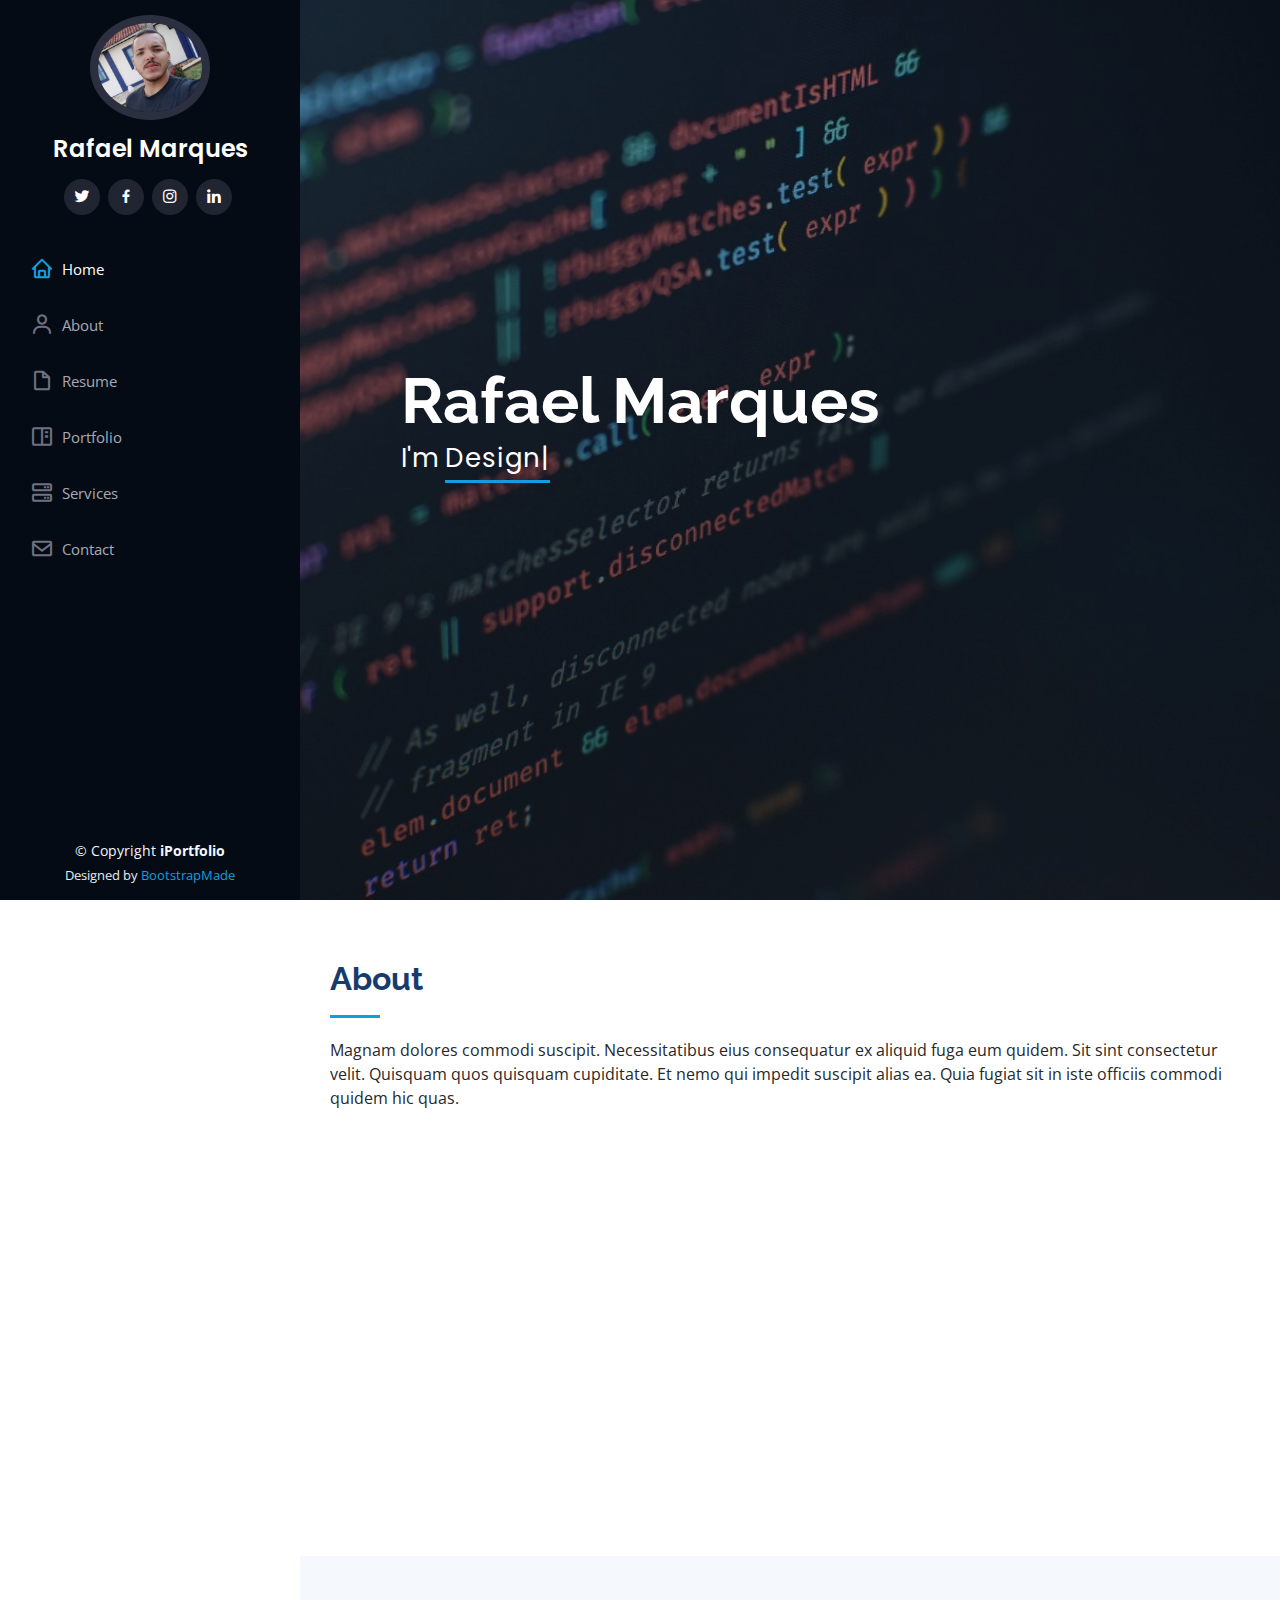
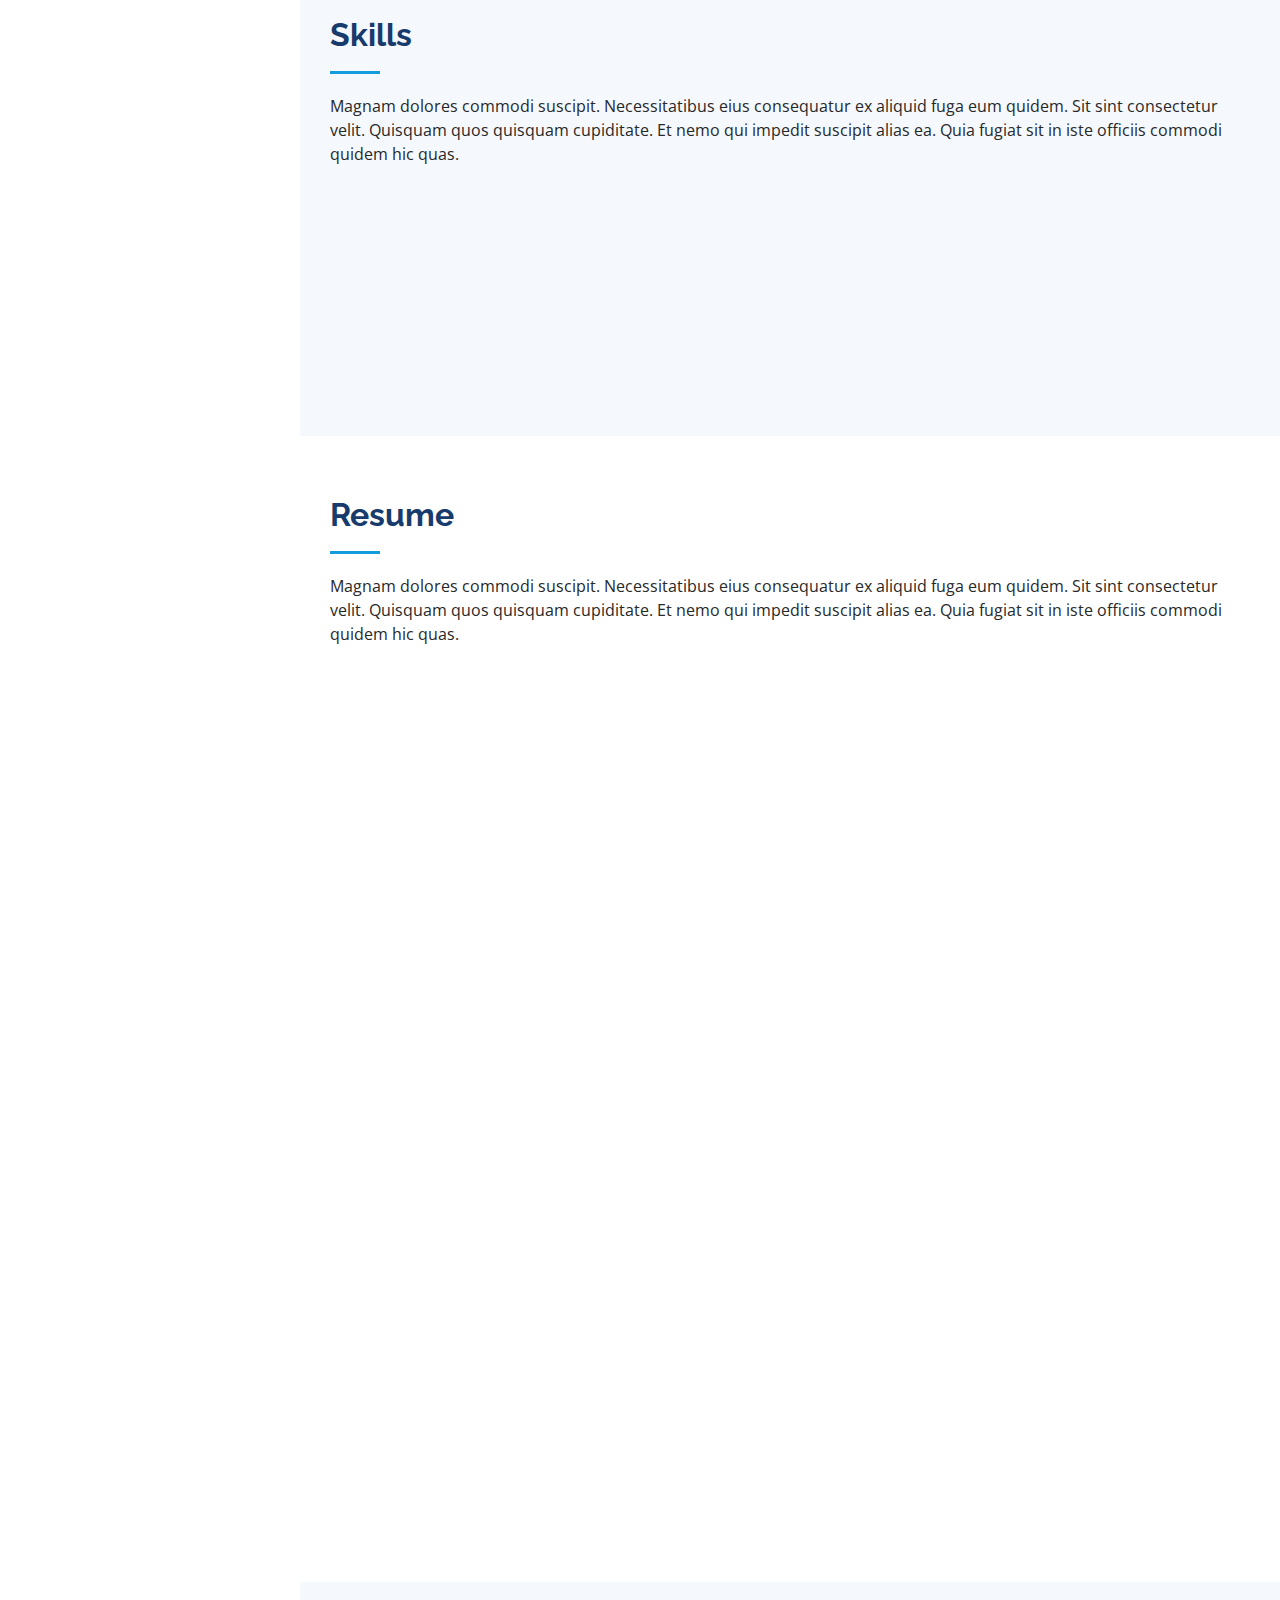
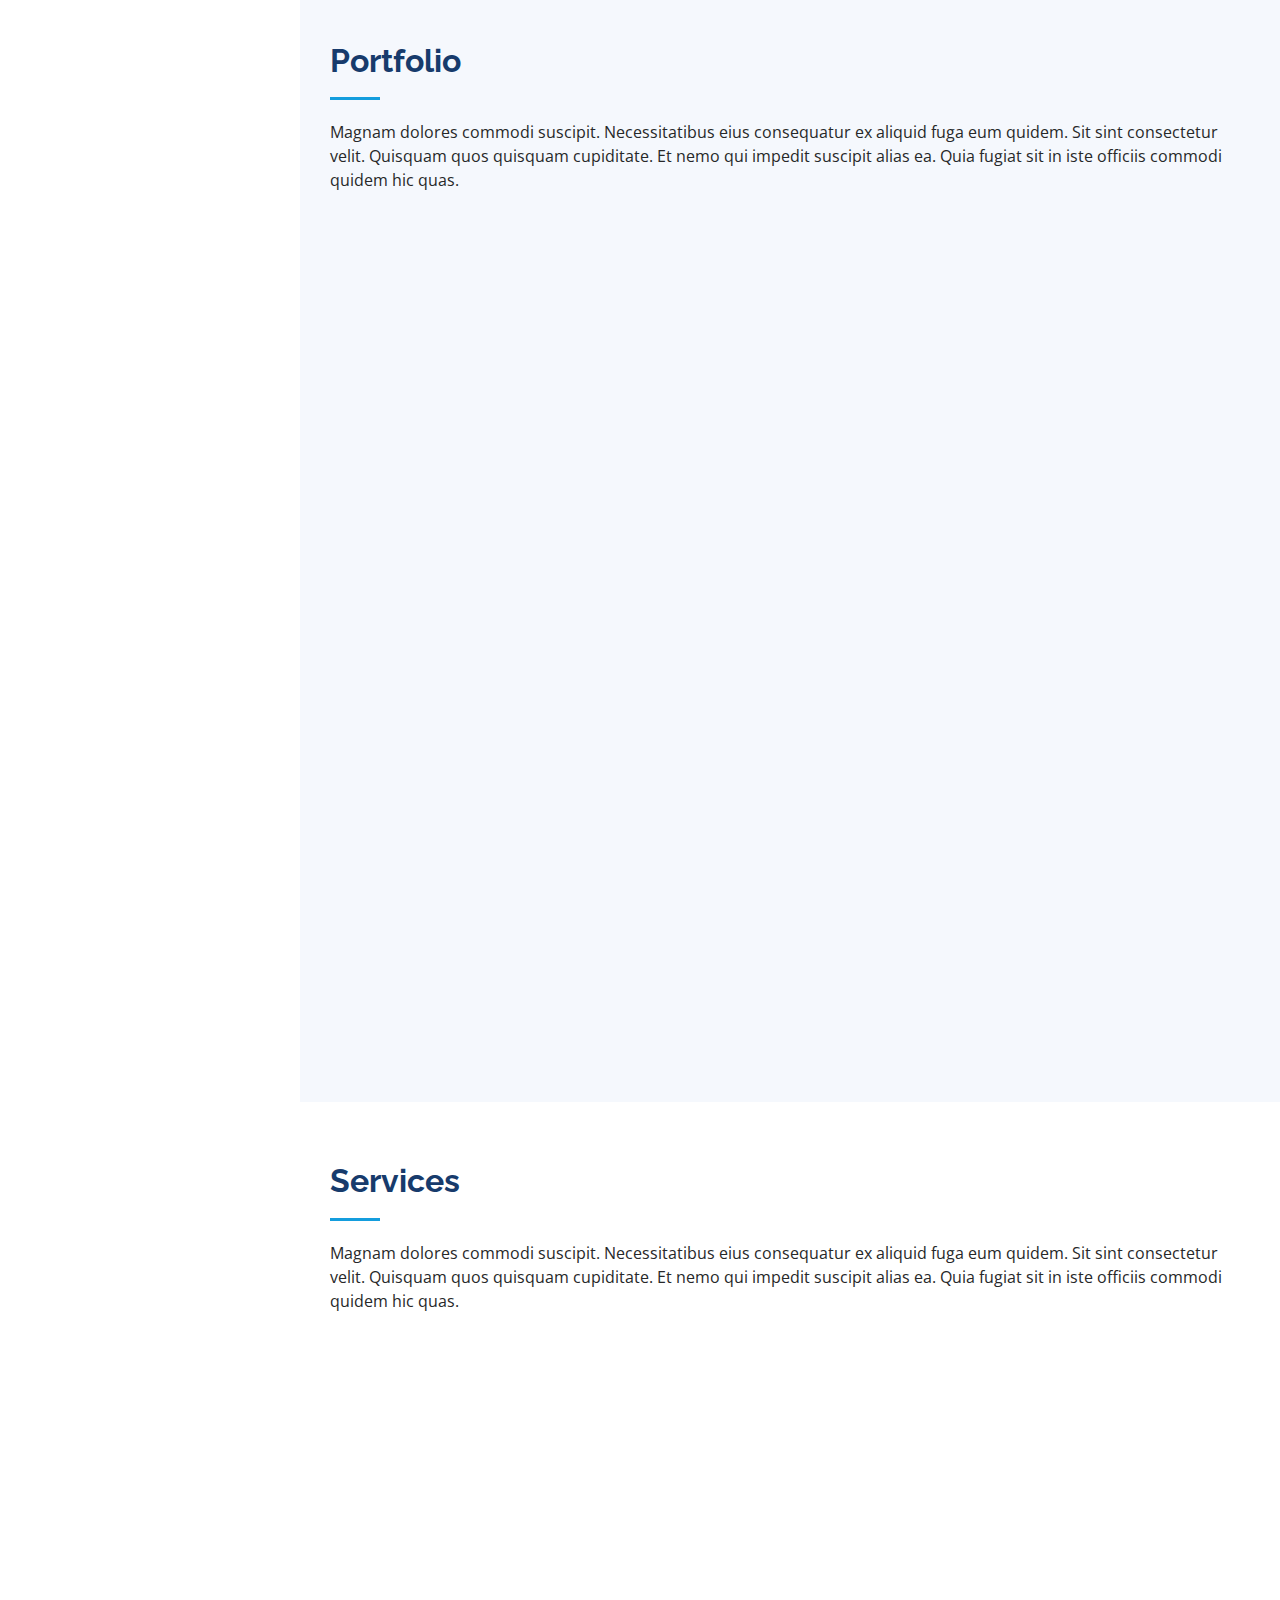
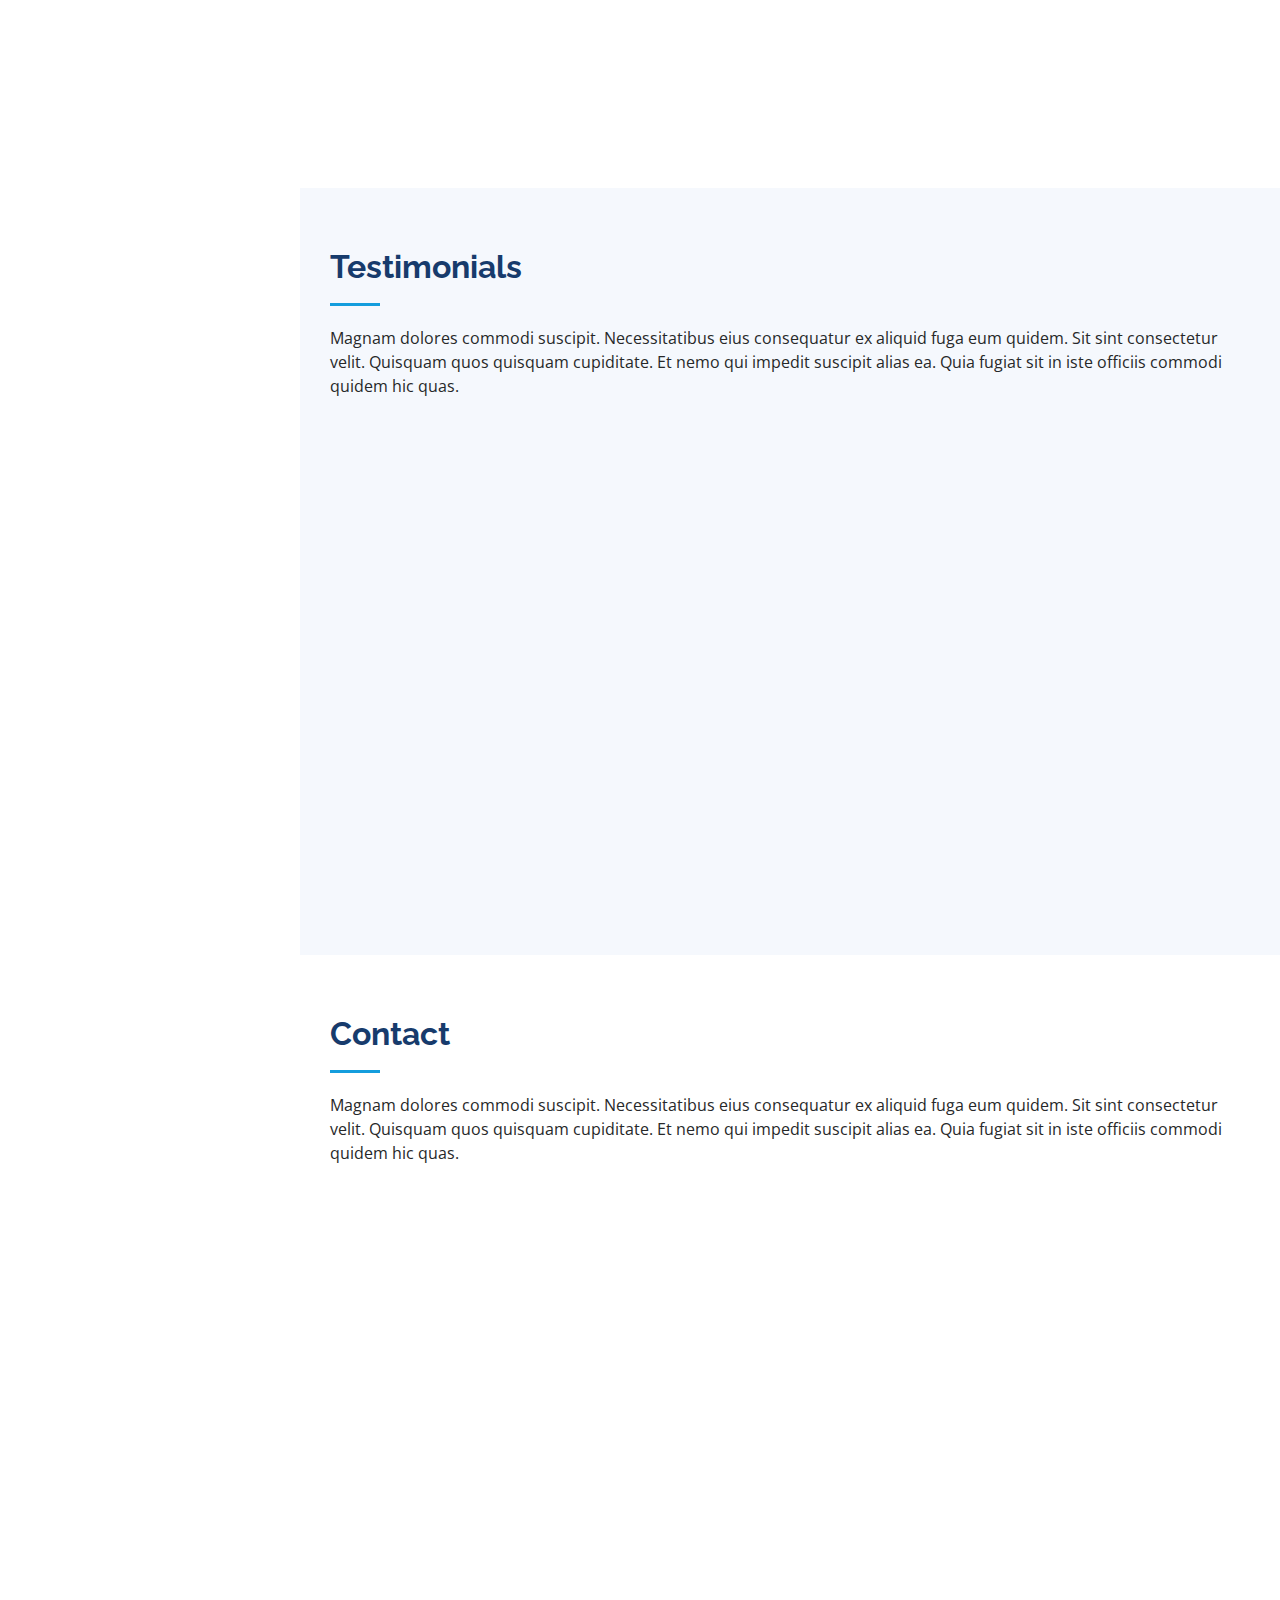
<file: index.html>
<!DOCTYPE html>
<html lang="pt-br">

<head>
  <meta charset="utf-8">
  <meta content="width=device-width, initial-scale=1.0" name="viewport">

  <title>Portfolio</title>
  <meta content="" name="description">
  <meta content="" name="keywords">

  <!-- Favicons -->
  <link href="assets/img/favicon.png" rel="icon">
  <link href="assets/img/apple-touch-icon.png" rel="apple-touch-icon">

  <!-- Google Fonts -->
  <link href="https://fonts.googleapis.com/css?family=Open+Sans:300,300i,400,400i,600,600i,700,700i|Raleway:300,300i,400,400i,500,500i,600,600i,700,700i|Poppins:300,300i,400,400i,500,500i,600,600i,700,700i" rel="stylesheet">

  <!-- Vendor CSS Files -->
  <link href="assets/vendor/aos/aos.css" rel="stylesheet">
  <link href="assets/vendor/bootstrap/css/bootstrap.min.css" rel="stylesheet">
  <link href="assets/vendor/bootstrap-icons/bootstrap-icons.css" rel="stylesheet">
  <link href="assets/vendor/boxicons/css/boxicons.min.css" rel="stylesheet">
  <link href="assets/vendor/glightbox/css/glightbox.min.css" rel="stylesheet">
  <link href="assets/vendor/swiper/swiper-bundle.min.css" rel="stylesheet">

  <!-- Template Main CSS File -->
  <link href="assets/css/style.css" rel="stylesheet">

  <!-- =======================================================
  * Template Name: iPortfolio
  * Updated: Jan 29 2024 with Bootstrap v5.3.2
  * Template URL: https://bootstrapmade.com/iportfolio-bootstrap-portfolio-websites-template/
  * Author: BootstrapMade.com
  * License: https://bootstrapmade.com/license/
  ======================================================== -->
</head>

<body>

  <!-- ======= Mobile nav toggle button ======= -->
  <i class="bi bi-list mobile-nav-toggle d-xl-none"></i>

  <!-- ======= Header ======= -->
  <header id="header">
    <div class="d-flex flex-column">

      <div class="profile">
        <img src="assets/img/profile-img.jpg" alt="" class="img-fluid rounded-circle">
        <h1 class="text-light"><a href="index.html">Rafael Marques</a></h1>
        <div class="social-links mt-3 text-center">
          <a href="#" class="twitter"><i class="bx bxl-twitter"></i></a>
          <a href="#" class="facebook"><i class="bx bxl-facebook"></i></a>
          <a href="#" class="instagram"><i class="bx bxl-instagram"></i></a>
          <a href="#" class="linkedin"><i class="bx bxl-linkedin"></i></a>
        </div>
      </div>

      <nav id="navbar" class="nav-menu navbar">
        <ul>
          <li><a href="#hero" class="nav-link scrollto active"><i class="bx bx-home"></i> <span>Home</span></a></li>
          <li><a href="#about" class="nav-link scrollto"><i class="bx bx-user"></i> <span>About</span></a></li>
          <li><a href="#resume" class="nav-link scrollto"><i class="bx bx-file-blank"></i> <span>Resume</span></a></li>
          <li><a href="#portfolio" class="nav-link scrollto"><i class="bx bx-book-content"></i> <span>Portfolio</span></a></li>
          <li><a href="#services" class="nav-link scrollto"><i class="bx bx-server"></i> <span>Services</span></a></li>
          <li><a href="#contact" class="nav-link scrollto"><i class="bx bx-envelope"></i> <span>Contact</span></a></li>
        </ul>
      </nav><!-- .nav-menu -->
    </div>
  </header><!-- End Header -->

  <!-- ======= Hero Section ======= -->
  <section id="hero" class="d-flex flex-column justify-content-center align-items-center">
    <div class="hero-container" data-aos="fade-in">
      <h1>Rafael Marques</h1>
      <p>I'm <span class="typed" data-typed-items="Designer, Developer, Freelancer"></span></p>
    </div>
  </section><!-- End Hero -->

  <main id="main">

    <!-- ======= About Section ======= -->
    <section id="about" class="about">
      <div class="container">

        <div class="section-title">
          <h2>About</h2>
          <p>Magnam dolores commodi suscipit. Necessitatibus eius consequatur ex aliquid fuga eum quidem. Sit sint consectetur velit. Quisquam quos quisquam cupiditate. Et nemo qui impedit suscipit alias ea. Quia fugiat sit in iste officiis commodi quidem hic quas.</p>
        </div>

        <div class="row">
          <div class="col-lg-4" data-aos="fade-right">
            <img src="assets/img/profile-img.jpg" class="img-fluid" alt="">
          </div>
          <div class="col-lg-8 pt-4 pt-lg-0 content" data-aos="fade-left">
            <h3>UI/UX Designer &amp; Web Developer.</h3>
            <p class="fst-italic">
              Lorem ipsum dolor sit amet, consectetur adipiscing elit, sed do eiusmod tempor incididunt ut labore et dolore
              magna aliqua.
            </p>
            <div class="row">
              <div class="col-lg-6">
                <ul>
                  <li><i class="bi bi-chevron-right"></i> <strong>Birthday:</strong> <span>20 July 2000</span></li>
                  <li><i class="bi bi-chevron-right"></i> <strong>Phone:</strong> <span>+55 (31) 99512-7096</span></li>
                  <li><i class="bi bi-chevron-right"></i> <strong>City:</strong> <span>Belo Horizonte, Brazil</span></li>
                </ul>
              </div>
              <div class="col-lg-6">
                <ul>
                  <li><i class="bi bi-chevron-right"></i> <strong>Age:</strong> <span id="myAge"></span></li>
                  <li><i class="bi bi-chevron-right"></i> <strong>PhEmailone:</strong> <span>rsmarquesprog@gmail.com</span></li>
                  <li><i class="bi bi-chevron-right"></i> <strong>Freelance:</strong> <span>Available</span></li>
                </ul>
              </div>
            </div>
            <p>
              Officiis eligendi itaque labore et dolorum mollitia officiis optio vero. Quisquam sunt adipisci omnis et ut. Nulla accusantium dolor incidunt officia tempore. Et eius omnis.
              Cupiditate ut dicta maxime officiis quidem quia. Sed et consectetur qui quia repellendus itaque neque. Aliquid amet quidem ut quaerat cupiditate. Ab et eum qui repellendus omnis culpa magni laudantium dolores.
            </p>
          </div>
        </div>

      </div>
    </section><!-- End About Section -->

    <!-- ======= Skills Section ======= -->
    <section id="skills" class="skills section-bg">
      <div class="container">

        <div class="section-title">
          <h2>Skills</h2>
          <p>Magnam dolores commodi suscipit. Necessitatibus eius consequatur ex aliquid fuga eum quidem. Sit sint consectetur velit. Quisquam quos quisquam cupiditate. Et nemo qui impedit suscipit alias ea. Quia fugiat sit in iste officiis commodi quidem hic quas.</p>
        </div>

        <div class="row skills-content">

          <div class="col-lg-6" data-aos="fade-up">

            <div class="progress">
              <span class="skill">HTML <i class="val">80%</i></span>
              <div class="progress-bar-wrap">
                <div class="progress-bar" role="progressbar" aria-valuenow="80" aria-valuemin="0" aria-valuemax="100"></div>
              </div>
            </div>

            <div class="progress">
              <span class="skill">CSS <i class="val">75%</i></span>
              <div class="progress-bar-wrap">
                <div class="progress-bar" role="progressbar" aria-valuenow="75" aria-valuemin="0" aria-valuemax="100"></div>
              </div>
            </div>

            <div class="progress">
              <span class="skill">JavaScript <i class="val">75%</i></span>
              <div class="progress-bar-wrap">
                <div class="progress-bar" role="progressbar" aria-valuenow="75" aria-valuemin="0" aria-valuemax="100"></div>
              </div>
            </div>

          </div>

          <div class="col-lg-6" data-aos="fade-up" data-aos-delay="100">

            <div class="progress">
              <span class="skill">PHP <i class="val">80%</i></span>
              <div class="progress-bar-wrap">
                <div class="progress-bar" role="progressbar" aria-valuenow="80" aria-valuemin="0" aria-valuemax="100"></div>
              </div>
            </div>

            <div class="progress">
              <span class="skill">WordPress/CMS <i class="val">90%</i></span>
              <div class="progress-bar-wrap">
                <div class="progress-bar" role="progressbar" aria-valuenow="90" aria-valuemin="0" aria-valuemax="100"></div>
              </div>
            </div>

            <div class="progress">
              <span class="skill">Photoshop <i class="val">55%</i></span>
              <div class="progress-bar-wrap">
                <div class="progress-bar" role="progressbar" aria-valuenow="55" aria-valuemin="0" aria-valuemax="100"></div>
              </div>
            </div>

          </div>

        </div>

      </div>
    </section><!-- End Skills Section -->

    <!-- ======= Resume Section ======= -->
    <section id="resume" class="resume">
      <div class="container">

        <div class="section-title">
          <h2>Resume</h2>
          <p>Magnam dolores commodi suscipit. Necessitatibus eius consequatur ex aliquid fuga eum quidem. Sit sint consectetur velit. Quisquam quos quisquam cupiditate. Et nemo qui impedit suscipit alias ea. Quia fugiat sit in iste officiis commodi quidem hic quas.</p>
        </div>

        <div class="row">
          <div class="col-lg-6" data-aos="fade-up">
            <h3 class="resume-title">Sumary</h3>
            <div class="resume-item pb-0">
              <h4>Alex Smith</h4>
              <p><em>Innovative and deadline-driven Graphic Designer with 3+ years of experience designing and developing user-centered digital/print marketing material from initial concept to final, polished deliverable.</em></p>
              <ul>
                <li>Portland par 127,Orlando, FL</li>
                <li>(123) 456-7891</li>
                <li>alice.barkley@example.com</li>
              </ul>
            </div>

            <h3 class="resume-title">Education</h3>
            <div class="resume-item">
              <h4>Master of Fine Arts &amp; Graphic Design</h4>
              <h5>2015 - 2016</h5>
              <p><em>Rochester Institute of Technology, Rochester, NY</em></p>
              <p>Qui deserunt veniam. Et sed aliquam labore tempore sed quisquam iusto autem sit. Ea vero voluptatum qui ut dignissimos deleniti nerada porti sand markend</p>
            </div>
            <div class="resume-item">
              <h4>Bachelor of Fine Arts &amp; Graphic Design</h4>
              <h5>2010 - 2014</h5>
              <p><em>Rochester Institute of Technology, Rochester, NY</em></p>
              <p>Quia nobis sequi est occaecati aut. Repudiandae et iusto quae reiciendis et quis Eius vel ratione eius unde vitae rerum voluptates asperiores voluptatem Earum molestiae consequatur neque etlon sader mart dila</p>
            </div>
          </div>
          <div class="col-lg-6" data-aos="fade-up" data-aos-delay="100">
            <h3 class="resume-title">Professional Experience</h3>
            <div class="resume-item">
              <h4>Senior graphic design specialist</h4>
              <h5>2019 - Present</h5>
              <p><em>Experion, New York, NY </em></p>
              <ul>
                <li>Lead in the design, development, and implementation of the graphic, layout, and production communication materials</li>
                <li>Delegate tasks to the 7 members of the design team and provide counsel on all aspects of the project. </li>
                <li>Supervise the assessment of all graphic materials in order to ensure quality and accuracy of the design</li>
                <li>Oversee the efficient use of production project budgets ranging from $2,000 - $25,000</li>
              </ul>
            </div>
            <div class="resume-item">
              <h4>Graphic design specialist</h4>
              <h5>2017 - 2018</h5>
              <p><em>Stepping Stone Advertising, New York, NY</em></p>
              <ul>
                <li>Developed numerous marketing programs (logos, brochures,infographics, presentations, and advertisements).</li>
                <li>Managed up to 5 projects or tasks at a given time while under pressure</li>
                <li>Recommended and consulted with clients on the most appropriate graphic design</li>
                <li>Created 4+ design presentations and proposals a month for clients and account managers</li>
              </ul>
            </div>
          </div>
        </div>

      </div>
    </section><!-- End Resume Section -->

    <!-- ======= Portfolio Section ======= -->
    <section id="portfolio" class="portfolio section-bg">
      <div class="container">

        <div class="section-title">
          <h2>Portfolio</h2>
          <p>Magnam dolores commodi suscipit. Necessitatibus eius consequatur ex aliquid fuga eum quidem. Sit sint consectetur velit. Quisquam quos quisquam cupiditate. Et nemo qui impedit suscipit alias ea. Quia fugiat sit in iste officiis commodi quidem hic quas.</p>
        </div>

        <div class="row" data-aos="fade-up">
          <div class="col-lg-12 d-flex justify-content-center">
            <ul id="portfolio-flters">
              <li data-filter="*" class="filter-active">All</li>
              <li data-filter=".filter-app">App</li>
              <li data-filter=".filter-card">Card</li>
              <li data-filter=".filter-web">Web</li>
            </ul>
          </div>
        </div>

        <div class="row portfolio-container" data-aos="fade-up" data-aos-delay="100">

          <div class="col-lg-4 col-md-6 portfolio-item filter-app">
            <div class="portfolio-wrap">
              <img src="assets/img/portfolio/portfolio-1.jpg" class="img-fluid" alt="">
              <div class="portfolio-links">
                <a href="assets/img/portfolio/portfolio-1.jpg" data-gallery="portfolioGallery" class="portfolio-lightbox" title="App 1"><i class="bx bx-plus"></i></a>
                <a href="portfolio-details.html" title="More Details"><i class="bx bx-link"></i></a>
              </div>
            </div>
          </div>

          <div class="col-lg-4 col-md-6 portfolio-item filter-web">
            <div class="portfolio-wrap">
              <img src="assets/img/portfolio/portfolio-2.jpg" class="img-fluid" alt="">
              <div class="portfolio-links">
                <a href="assets/img/portfolio/portfolio-2.jpg" data-gallery="portfolioGallery" class="portfolio-lightbox" title="Web 3"><i class="bx bx-plus"></i></a>
                <a href="portfolio-details.html" title="More Details"><i class="bx bx-link"></i></a>
              </div>
            </div>
          </div>

          <div class="col-lg-4 col-md-6 portfolio-item filter-app">
            <div class="portfolio-wrap">
              <img src="assets/img/portfolio/portfolio-3.jpg" class="img-fluid" alt="">
              <div class="portfolio-links">
                <a href="assets/img/portfolio/portfolio-3.jpg" data-gallery="portfolioGallery" class="portfolio-lightbox" title="App 2"><i class="bx bx-plus"></i></a>
                <a href="portfolio-details.html" title="More Details"><i class="bx bx-link"></i></a>
              </div>
            </div>
          </div>

          <div class="col-lg-4 col-md-6 portfolio-item filter-card">
            <div class="portfolio-wrap">
              <img src="assets/img/portfolio/portfolio-4.jpg" class="img-fluid" alt="">
              <div class="portfolio-links">
                <a href="assets/img/portfolio/portfolio-4.jpg" data-gallery="portfolioGallery" class="portfolio-lightbox" title="Card 2"><i class="bx bx-plus"></i></a>
                <a href="portfolio-details.html" title="More Details"><i class="bx bx-link"></i></a>
              </div>
            </div>
          </div>

          <div class="col-lg-4 col-md-6 portfolio-item filter-web">
            <div class="portfolio-wrap">
              <img src="assets/img/portfolio/portfolio-5.jpg" class="img-fluid" alt="">
              <div class="portfolio-links">
                <a href="assets/img/portfolio/portfolio-5.jpg" data-gallery="portfolioGallery" class="portfolio-lightbox" title="Web 2"><i class="bx bx-plus"></i></a>
                <a href="portfolio-details.html" title="More Details"><i class="bx bx-link"></i></a>
              </div>
            </div>
          </div>

          <div class="col-lg-4 col-md-6 portfolio-item filter-app">
            <div class="portfolio-wrap">
              <img src="assets/img/portfolio/portfolio-6.jpg" class="img-fluid" alt="">
              <div class="portfolio-links">
                <a href="assets/img/portfolio/portfolio-6.jpg" data-gallery="portfolioGallery" class="portfolio-lightbox" title="App 3"><i class="bx bx-plus"></i></a>
                <a href="portfolio-details.html" title="More Details"><i class="bx bx-link"></i></a>
              </div>
            </div>
          </div>

          <div class="col-lg-4 col-md-6 portfolio-item filter-card">
            <div class="portfolio-wrap">
              <img src="assets/img/portfolio/portfolio-7.jpg" class="img-fluid" alt="">
              <div class="portfolio-links">
                <a href="assets/img/portfolio/portfolio-7.jpg" data-gallery="portfolioGallery" class="portfolio-lightbox" title="Card 1"><i class="bx bx-plus"></i></a>
                <a href="portfolio-details.html" title="More Details"><i class="bx bx-link"></i></a>
              </div>
            </div>
          </div>

          <div class="col-lg-4 col-md-6 portfolio-item filter-card">
            <div class="portfolio-wrap">
              <img src="assets/img/portfolio/portfolio-8.jpg" class="img-fluid" alt="">
              <div class="portfolio-links">
                <a href="assets/img/portfolio/portfolio-8.jpg" data-gallery="portfolioGallery" class="portfolio-lightbox" title="Card 3"><i class="bx bx-plus"></i></a>
                <a href="portfolio-details.html" title="More Details"><i class="bx bx-link"></i></a>
              </div>
            </div>
          </div>

          <div class="col-lg-4 col-md-6 portfolio-item filter-web">
            <div class="portfolio-wrap">
              <img src="assets/img/portfolio/portfolio-9.jpg" class="img-fluid" alt="">
              <div class="portfolio-links">
                <a href="assets/img/portfolio/portfolio-9.jpg" data-gallery="portfolioGallery" class="portfolio-lightbox" title="Web 3"><i class="bx bx-plus"></i></a>
                <a href="portfolio-details.html" title="More Details"><i class="bx bx-link"></i></a>
              </div>
            </div>
          </div>

        </div>

      </div>
    </section><!-- End Portfolio Section -->

    <!-- ======= Services Section ======= -->
    <section id="services" class="services">
      <div class="container">

        <div class="section-title">
          <h2>Services</h2>
          <p>Magnam dolores commodi suscipit. Necessitatibus eius consequatur ex aliquid fuga eum quidem. Sit sint consectetur velit. Quisquam quos quisquam cupiditate. Et nemo qui impedit suscipit alias ea. Quia fugiat sit in iste officiis commodi quidem hic quas.</p>
        </div>

        <div class="row">
          <div class="col-lg-4 col-md-6 icon-box" data-aos="fade-up">
            <div class="icon"><i class="bi bi-briefcase"></i></div>
            <h4 class="title"><a href="">Lorem Ipsum</a></h4>
            <p class="description">Voluptatum deleniti atque corrupti quos dolores et quas molestias excepturi sint occaecati cupiditate non provident</p>
          </div>
          <div class="col-lg-4 col-md-6 icon-box" data-aos="fade-up" data-aos-delay="100">
            <div class="icon"><i class="bi bi-card-checklist"></i></div>
            <h4 class="title"><a href="">Dolor Sitema</a></h4>
            <p class="description">Minim veniam, quis nostrud exercitation ullamco laboris nisi ut aliquip ex ea commodo consequat tarad limino ata</p>
          </div>
          <div class="col-lg-4 col-md-6 icon-box" data-aos="fade-up" data-aos-delay="200">
            <div class="icon"><i class="bi bi-bar-chart"></i></div>
            <h4 class="title"><a href="">Sed ut perspiciatis</a></h4>
            <p class="description">Duis aute irure dolor in reprehenderit in voluptate velit esse cillum dolore eu fugiat nulla pariatur</p>
          </div>
          <div class="col-lg-4 col-md-6 icon-box" data-aos="fade-up" data-aos-delay="300">
            <div class="icon"><i class="bi bi-binoculars"></i></div>
            <h4 class="title"><a href="">Magni Dolores</a></h4>
            <p class="description">Excepteur sint occaecat cupidatat non proident, sunt in culpa qui officia deserunt mollit anim id est laborum</p>
          </div>
          <div class="col-lg-4 col-md-6 icon-box" data-aos="fade-up" data-aos-delay="400">
            <div class="icon"><i class="bi bi-brightness-high"></i></div>
            <h4 class="title"><a href="">Nemo Enim</a></h4>
            <p class="description">At vero eos et accusamus et iusto odio dignissimos ducimus qui blanditiis praesentium voluptatum deleniti atque</p>
          </div>
          <div class="col-lg-4 col-md-6 icon-box" data-aos="fade-up" data-aos-delay="500">
            <div class="icon"><i class="bi bi-calendar4-week"></i></div>
            <h4 class="title"><a href="">Eiusmod Tempor</a></h4>
            <p class="description">Et harum quidem rerum facilis est et expedita distinctio. Nam libero tempore, cum soluta nobis est eligendi</p>
          </div>
        </div>

      </div>
    </section><!-- End Services Section -->

    <!-- ======= Testimonials Section ======= -->
    <section id="testimonials" class="testimonials section-bg">
      <div class="container">

        <div class="section-title">
          <h2>Testimonials</h2>
          <p>Magnam dolores commodi suscipit. Necessitatibus eius consequatur ex aliquid fuga eum quidem. Sit sint consectetur velit. Quisquam quos quisquam cupiditate. Et nemo qui impedit suscipit alias ea. Quia fugiat sit in iste officiis commodi quidem hic quas.</p>
        </div>

        <div class="testimonials-slider swiper" data-aos="fade-up" data-aos-delay="100">
          <div class="swiper-wrapper">

            <div class="swiper-slide">
              <div class="testimonial-item" data-aos="fade-up">
                <p>
                  <i class="bx bxs-quote-alt-left quote-icon-left"></i>
                  Proin iaculis purus consequat sem cure digni ssim donec porttitora entum suscipit rhoncus. Accusantium quam, ultricies eget id, aliquam eget nibh et. Maecen aliquam, risus at semper.
                  <i class="bx bxs-quote-alt-right quote-icon-right"></i>
                </p>
                <img src="assets/img/testimonials/testimonials-1.jpg" class="testimonial-img" alt="">
                <h3>Saul Goodman</h3>
                <h4>Ceo &amp; Founder</h4>
              </div>
            </div><!-- End testimonial item -->

            <div class="swiper-slide">
              <div class="testimonial-item" data-aos="fade-up" data-aos-delay="100">
                <p>
                  <i class="bx bxs-quote-alt-left quote-icon-left"></i>
                  Export tempor illum tamen malis malis eram quae irure esse labore quem cillum quid cillum eram malis quorum velit fore eram velit sunt aliqua noster fugiat irure amet legam anim culpa.
                  <i class="bx bxs-quote-alt-right quote-icon-right"></i>
                </p>
                <img src="assets/img/testimonials/testimonials-2.jpg" class="testimonial-img" alt="">
                <h3>Sara Wilsson</h3>
                <h4>Designer</h4>
              </div>
            </div><!-- End testimonial item -->

            <div class="swiper-slide">
              <div class="testimonial-item" data-aos="fade-up" data-aos-delay="200">
                <p>
                  <i class="bx bxs-quote-alt-left quote-icon-left"></i>
                  Enim nisi quem export duis labore cillum quae magna enim sint quorum nulla quem veniam duis minim tempor labore quem eram duis noster aute amet eram fore quis sint minim.
                  <i class="bx bxs-quote-alt-right quote-icon-right"></i>
                </p>
                <img src="assets/img/testimonials/testimonials-3.jpg" class="testimonial-img" alt="">
                <h3>Jena Karlis</h3>
                <h4>Store Owner</h4>
              </div>
            </div><!-- End testimonial item -->

            <div class="swiper-slide">
              <div class="testimonial-item" data-aos="fade-up" data-aos-delay="300">
                <p>
                  <i class="bx bxs-quote-alt-left quote-icon-left"></i>
                  Fugiat enim eram quae cillum dolore dolor amet nulla culpa multos export minim fugiat minim velit minim dolor enim duis veniam ipsum anim magna sunt elit fore quem dolore labore illum veniam.
                  <i class="bx bxs-quote-alt-right quote-icon-right"></i>
                </p>
                <img src="assets/img/testimonials/testimonials-4.jpg" class="testimonial-img" alt="">
                <h3>Matt Brandon</h3>
                <h4>Freelancer</h4>
              </div>
            </div><!-- End testimonial item -->

            <div class="swiper-slide">
              <div class="testimonial-item" data-aos="fade-up" data-aos-delay="400">
                <p>
                  <i class="bx bxs-quote-alt-left quote-icon-left"></i>
                  Quis quorum aliqua sint quem legam fore sunt eram irure aliqua veniam tempor noster veniam enim culpa labore duis sunt culpa nulla illum cillum fugiat legam esse veniam culpa fore nisi cillum quid.
                  <i class="bx bxs-quote-alt-right quote-icon-right"></i>
                </p>
                <img src="assets/img/testimonials/testimonials-5.jpg" class="testimonial-img" alt="">
                <h3>John Larson</h3>
                <h4>Entrepreneur</h4>
              </div>
            </div><!-- End testimonial item -->

          </div>
          <div class="swiper-pagination"></div>
        </div>

      </div>
    </section><!-- End Testimonials Section -->

    <!-- ======= Contact Section ======= -->
    <section id="contact" class="contact">
      <div class="container">

        <div class="section-title">
          <h2>Contact</h2>
          <p>Magnam dolores commodi suscipit. Necessitatibus eius consequatur ex aliquid fuga eum quidem. Sit sint consectetur velit. Quisquam quos quisquam cupiditate. Et nemo qui impedit suscipit alias ea. Quia fugiat sit in iste officiis commodi quidem hic quas.</p>
        </div>

        <div class="row" data-aos="fade-in">

          <div class="col-lg-5 d-flex align-items-stretch">
            <div class="info">
              <div class="address">
                <i class="bi bi-geo-alt"></i>
                <h4>Location:</h4>
                <p>A108 Adam Street, New York, NY 535022</p>
              </div>

              <div class="email">
                <i class="bi bi-envelope"></i>
                <h4>Email:</h4>
                <p>info@example.com</p>
              </div>

              <div class="phone">
                <i class="bi bi-phone"></i>
                <h4>Call:</h4>
                <p>+1 5589 55488 55s</p>
              </div>

              <iframe src="https://www.google.com/maps/embed?pb=!1m14!1m8!1m3!1d12097.433213460943!2d-74.0062269!3d40.7101282!3m2!1i1024!2i768!4f13.1!3m3!1m2!1s0x0%3A0xb89d1fe6bc499443!2sDowntown+Conference+Center!5e0!3m2!1smk!2sbg!4v1539943755621" frameborder="0" style="border:0; width: 100%; height: 290px;" allowfullscreen></iframe>
            </div>

          </div>

          <div class="col-lg-7 mt-5 mt-lg-0 d-flex align-items-stretch">
            <form action="forms/contact.php" method="post" role="form" class="php-email-form">
              <div class="row">
                <div class="form-group col-md-6">
                  <label for="name">Your Name</label>
                  <input type="text" name="name" class="form-control" id="name" required>
                </div>
                <div class="form-group col-md-6">
                  <label for="name">Your Email</label>
                  <input type="email" class="form-control" name="email" id="email" required>
                </div>
              </div>
              <div class="form-group">
                <label for="name">Subject</label>
                <input type="text" class="form-control" name="subject" id="subject" required>
              </div>
              <div class="form-group">
                <label for="name">Message</label>
                <textarea class="form-control" name="message" rows="10" required></textarea>
              </div>
              <div class="my-3">
                <div class="loading">Loading</div>
                <div class="error-message"></div>
                <div class="sent-message">Your message has been sent. Thank you!</div>
              </div>
              <div class="text-center"><button type="submit">Send Message</button></div>
            </form>
          </div>

        </div>

      </div>
    </section><!-- End Contact Section -->

  </main><!-- End #main -->

  <!-- ======= Footer ======= -->
  <footer id="footer">
    <div class="container">
      <div class="copyright">
        &copy; Copyright <strong><span>iPortfolio</span></strong>
      </div>
      <div class="credits">
        <!-- All the links in the footer should remain intact. -->
        <!-- You can delete the links only if you purchased the pro version. -->
        <!-- Licensing information: https://bootstrapmade.com/license/ -->
        <!-- Purchase the pro version with working PHP/AJAX contact form: https://bootstrapmade.com/iportfolio-bootstrap-portfolio-websites-template/ -->
        Designed by <a href="https://bootstrapmade.com/">BootstrapMade</a>
      </div>
    </div>
  </footer><!-- End  Footer -->

  <a href="#" class="back-to-top d-flex align-items-center justify-content-center"><i class="bi bi-arrow-up-short"></i></a>

  <!-- Vendor JS Files -->
  <script src="assets/vendor/purecounter/purecounter_vanilla.js"></script>
  <script src="assets/vendor/aos/aos.js"></script>
  <script src="assets/vendor/bootstrap/js/bootstrap.bundle.min.js"></script>
  <script src="assets/vendor/glightbox/js/glightbox.min.js"></script>
  <script src="assets/vendor/isotope-layout/isotope.pkgd.min.js"></script>
  <script src="assets/vendor/swiper/swiper-bundle.min.js"></script>
  <script src="assets/vendor/typed.js/typed.umd.js"></script>
  <script src="assets/vendor/waypoints/noframework.waypoints.js"></script>
  <script src="assets/vendor/php-email-form/validate.js"></script>

  <!-- Template Main JS File -->
  <script src="assets/js/main.js"></script>

</body>

</html>
</file>
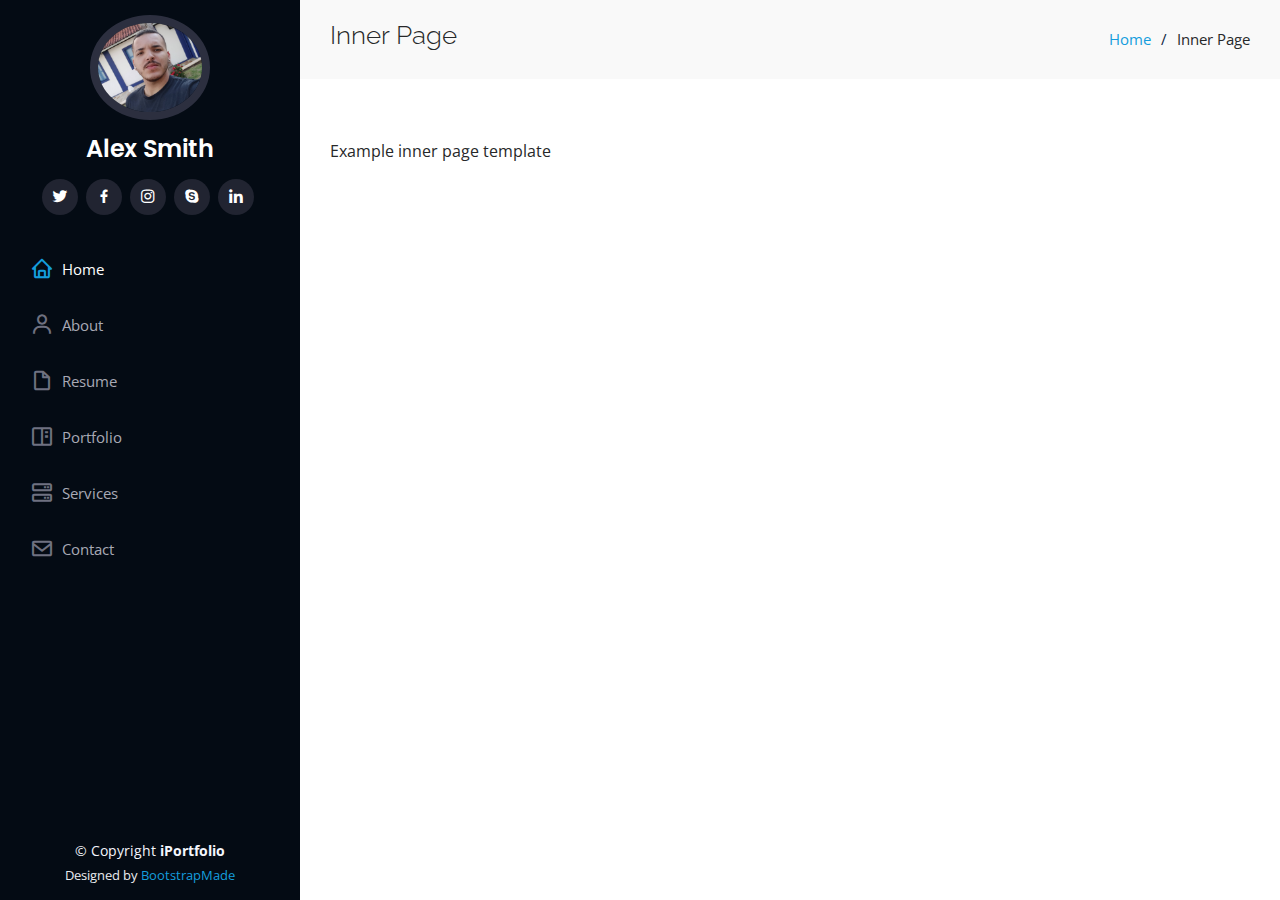
<file: inner-page.html>
<!DOCTYPE html>
<html lang="en">

<head>
  <meta charset="utf-8">
  <meta content="width=device-width, initial-scale=1.0" name="viewport">

  <title>Inner Page - iPortfolio Bootstrap Template</title>
  <meta content="" name="description">
  <meta content="" name="keywords">

  <!-- Favicons -->
  <link href="assets/img/favicon.png" rel="icon">
  <link href="assets/img/apple-touch-icon.png" rel="apple-touch-icon">

  <!-- Google Fonts -->
  <link href="https://fonts.googleapis.com/css?family=Open+Sans:300,300i,400,400i,600,600i,700,700i|Raleway:300,300i,400,400i,500,500i,600,600i,700,700i|Poppins:300,300i,400,400i,500,500i,600,600i,700,700i" rel="stylesheet">

  <!-- Vendor CSS Files -->
  <link href="assets/vendor/aos/aos.css" rel="stylesheet">
  <link href="assets/vendor/bootstrap/css/bootstrap.min.css" rel="stylesheet">
  <link href="assets/vendor/bootstrap-icons/bootstrap-icons.css" rel="stylesheet">
  <link href="assets/vendor/boxicons/css/boxicons.min.css" rel="stylesheet">
  <link href="assets/vendor/glightbox/css/glightbox.min.css" rel="stylesheet">
  <link href="assets/vendor/swiper/swiper-bundle.min.css" rel="stylesheet">

  <!-- Template Main CSS File -->
  <link href="assets/css/style.css" rel="stylesheet">

  <!-- =======================================================
  * Template Name: iPortfolio
  * Updated: Jan 29 2024 with Bootstrap v5.3.2
  * Template URL: https://bootstrapmade.com/iportfolio-bootstrap-portfolio-websites-template/
  * Author: BootstrapMade.com
  * License: https://bootstrapmade.com/license/
  ======================================================== -->
</head>

<body>

  <!-- ======= Mobile nav toggle button ======= -->
  <i class="bi bi-list mobile-nav-toggle d-xl-none"></i>

  <!-- ======= Header ======= -->
  <header id="header">
    <div class="d-flex flex-column">

      <div class="profile">
        <img src="assets/img/profile-img.jpg" alt="" class="img-fluid rounded-circle">
        <h1 class="text-light"><a href="index.html">Alex Smith</a></h1>
        <div class="social-links mt-3 text-center">
          <a href="#" class="twitter"><i class="bx bxl-twitter"></i></a>
          <a href="#" class="facebook"><i class="bx bxl-facebook"></i></a>
          <a href="#" class="instagram"><i class="bx bxl-instagram"></i></a>
          <a href="#" class="google-plus"><i class="bx bxl-skype"></i></a>
          <a href="#" class="linkedin"><i class="bx bxl-linkedin"></i></a>
        </div>
      </div>

      <nav id="navbar" class="nav-menu navbar">
        <ul>
          <li><a href="#hero" class="nav-link scrollto active"><i class="bx bx-home"></i> <span>Home</span></a></li>
          <li><a href="#about" class="nav-link scrollto"><i class="bx bx-user"></i> <span>About</span></a></li>
          <li><a href="#resume" class="nav-link scrollto"><i class="bx bx-file-blank"></i> <span>Resume</span></a></li>
          <li><a href="#portfolio" class="nav-link scrollto"><i class="bx bx-book-content"></i> <span>Portfolio</span></a></li>
          <li><a href="#services" class="nav-link scrollto"><i class="bx bx-server"></i> <span>Services</span></a></li>
          <li><a href="#contact" class="nav-link scrollto"><i class="bx bx-envelope"></i> <span>Contact</span></a></li>
        </ul>
      </nav><!-- .nav-menu -->
    </div>
  </header><!-- End Header -->

  <main id="main">

    <!-- ======= Breadcrumbs ======= -->
    <section class="breadcrumbs">
      <div class="container">

        <div class="d-flex justify-content-between align-items-center">
          <h2>Inner Page</h2>
          <ol>
            <li><a href="index.html">Home</a></li>
            <li>Inner Page</li>
          </ol>
        </div>

      </div>
    </section><!-- End Breadcrumbs -->

    <section class="inner-page">
      <div class="container">
        <p>
          Example inner page template
        </p>
      </div>
    </section>

  </main><!-- End #main -->

  <!-- ======= Footer ======= -->
  <footer id="footer">
    <div class="container">
      <div class="copyright">
        &copy; Copyright <strong><span>iPortfolio</span></strong>
      </div>
      <div class="credits">
        <!-- All the links in the footer should remain intact. -->
        <!-- You can delete the links only if you purchased the pro version. -->
        <!-- Licensing information: https://bootstrapmade.com/license/ -->
        <!-- Purchase the pro version with working PHP/AJAX contact form: https://bootstrapmade.com/iportfolio-bootstrap-portfolio-websites-template/ -->
        Designed by <a href="https://bootstrapmade.com/">BootstrapMade</a>
      </div>
    </div>
  </footer><!-- End  Footer -->

  <a href="#" class="back-to-top d-flex align-items-center justify-content-center"><i class="bi bi-arrow-up-short"></i></a>

  <!-- Vendor JS Files -->
  <script src="assets/vendor/purecounter/purecounter_vanilla.js"></script>
  <script src="assets/vendor/aos/aos.js"></script>
  <script src="assets/vendor/bootstrap/js/bootstrap.bundle.min.js"></script>
  <script src="assets/vendor/glightbox/js/glightbox.min.js"></script>
  <script src="assets/vendor/isotope-layout/isotope.pkgd.min.js"></script>
  <script src="assets/vendor/swiper/swiper-bundle.min.js"></script>
  <script src="assets/vendor/typed.js/typed.umd.js"></script>
  <script src="assets/vendor/waypoints/noframework.waypoints.js"></script>
  <script src="assets/vendor/php-email-form/validate.js"></script>

  <!-- Template Main JS File -->
  <script src="assets/js/main.js"></script>

</body>

</html>
</file>
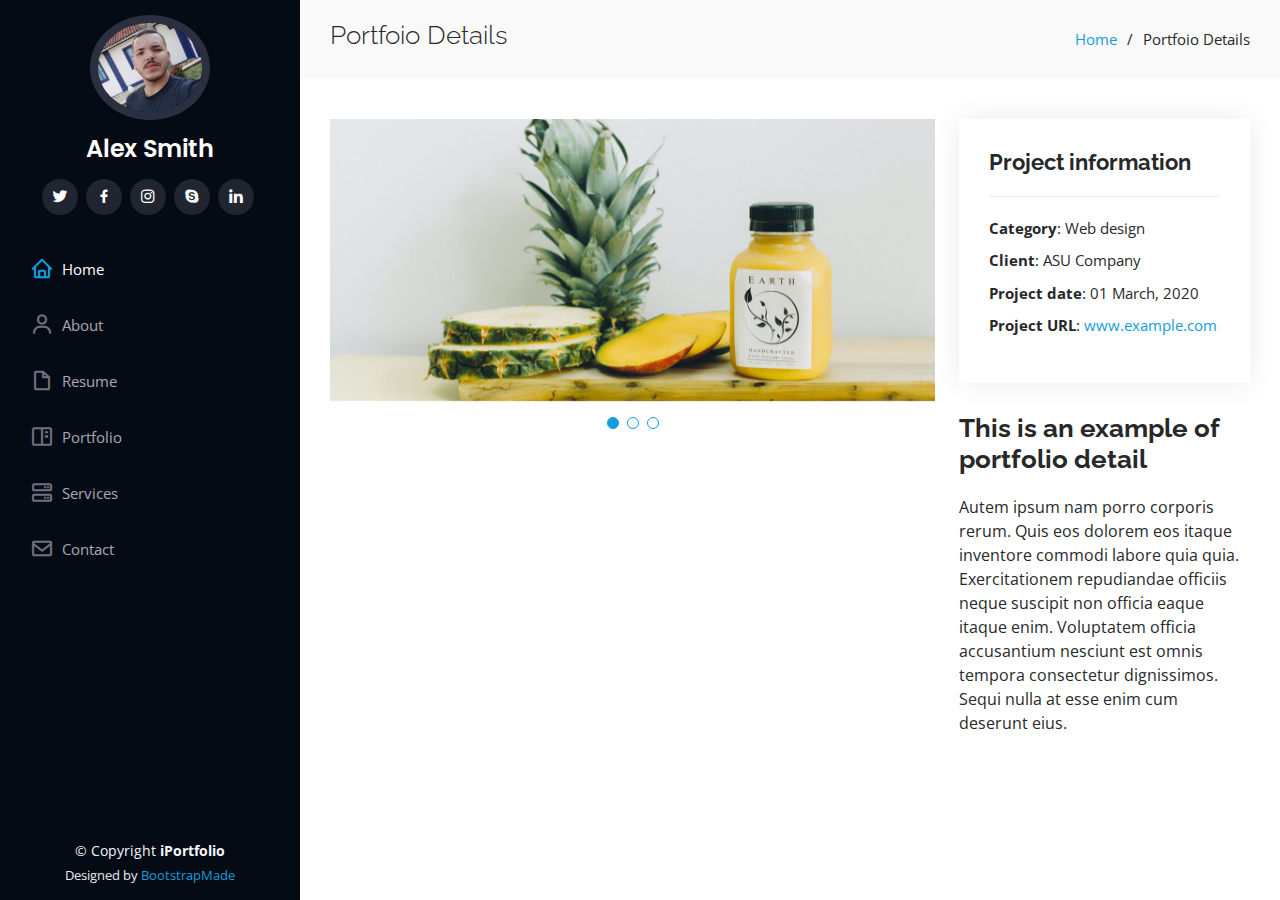
<file: portfolio-details.html>
<!DOCTYPE html>
<html lang="en">

<head>
  <meta charset="utf-8">
  <meta content="width=device-width, initial-scale=1.0" name="viewport">

  <title>Portfolio Details - iPortfolio Bootstrap Template</title>
  <meta content="" name="description">
  <meta content="" name="keywords">

  <!-- Favicons -->
  <link href="assets/img/favicon.png" rel="icon">
  <link href="assets/img/apple-touch-icon.png" rel="apple-touch-icon">

  <!-- Google Fonts -->
  <link href="https://fonts.googleapis.com/css?family=Open+Sans:300,300i,400,400i,600,600i,700,700i|Raleway:300,300i,400,400i,500,500i,600,600i,700,700i|Poppins:300,300i,400,400i,500,500i,600,600i,700,700i" rel="stylesheet">

  <!-- Vendor CSS Files -->
  <link href="assets/vendor/aos/aos.css" rel="stylesheet">
  <link href="assets/vendor/bootstrap/css/bootstrap.min.css" rel="stylesheet">
  <link href="assets/vendor/bootstrap-icons/bootstrap-icons.css" rel="stylesheet">
  <link href="assets/vendor/boxicons/css/boxicons.min.css" rel="stylesheet">
  <link href="assets/vendor/glightbox/css/glightbox.min.css" rel="stylesheet">
  <link href="assets/vendor/swiper/swiper-bundle.min.css" rel="stylesheet">

  <!-- Template Main CSS File -->
  <link href="assets/css/style.css" rel="stylesheet">

  <!-- =======================================================
  * Template Name: iPortfolio
  * Updated: Jan 29 2024 with Bootstrap v5.3.2
  * Template URL: https://bootstrapmade.com/iportfolio-bootstrap-portfolio-websites-template/
  * Author: BootstrapMade.com
  * License: https://bootstrapmade.com/license/
  ======================================================== -->
</head>

<body>

  <!-- ======= Mobile nav toggle button ======= -->
  <i class="bi bi-list mobile-nav-toggle d-xl-none"></i>

  <!-- ======= Header ======= -->
  <header id="header">
    <div class="d-flex flex-column">

      <div class="profile">
        <img src="assets/img/profile-img.jpg" alt="" class="img-fluid rounded-circle">
        <h1 class="text-light"><a href="index.html">Alex Smith</a></h1>
        <div class="social-links mt-3 text-center">
          <a href="#" class="twitter"><i class="bx bxl-twitter"></i></a>
          <a href="#" class="facebook"><i class="bx bxl-facebook"></i></a>
          <a href="#" class="instagram"><i class="bx bxl-instagram"></i></a>
          <a href="#" class="google-plus"><i class="bx bxl-skype"></i></a>
          <a href="#" class="linkedin"><i class="bx bxl-linkedin"></i></a>
        </div>
      </div>

      <nav id="navbar" class="nav-menu navbar">
        <ul>
          <li><a href="#hero" class="nav-link scrollto active"><i class="bx bx-home"></i> <span>Home</span></a></li>
          <li><a href="#about" class="nav-link scrollto"><i class="bx bx-user"></i> <span>About</span></a></li>
          <li><a href="#resume" class="nav-link scrollto"><i class="bx bx-file-blank"></i> <span>Resume</span></a></li>
          <li><a href="#portfolio" class="nav-link scrollto"><i class="bx bx-book-content"></i> <span>Portfolio</span></a></li>
          <li><a href="#services" class="nav-link scrollto"><i class="bx bx-server"></i> <span>Services</span></a></li>
          <li><a href="#contact" class="nav-link scrollto"><i class="bx bx-envelope"></i> <span>Contact</span></a></li>
        </ul>
      </nav><!-- .nav-menu -->
    </div>
  </header><!-- End Header -->

  <main id="main">

    <!-- ======= Breadcrumbs ======= -->
    <section id="breadcrumbs" class="breadcrumbs">
      <div class="container">

        <div class="d-flex justify-content-between align-items-center">
          <h2>Portfoio Details</h2>
          <ol>
            <li><a href="index.html">Home</a></li>
            <li>Portfoio Details</li>
          </ol>
        </div>

      </div>
    </section><!-- End Breadcrumbs -->

    <!-- ======= Portfolio Details Section ======= -->
    <section id="portfolio-details" class="portfolio-details">
      <div class="container">

        <div class="row gy-4">

          <div class="col-lg-8">
            <div class="portfolio-details-slider swiper">
              <div class="swiper-wrapper align-items-center">

                <div class="swiper-slide">
                  <img src="assets/img/portfolio/portfolio-details-1.jpg" alt="">
                </div>

                <div class="swiper-slide">
                  <img src="assets/img/portfolio/portfolio-details-2.jpg" alt="">
                </div>

                <div class="swiper-slide">
                  <img src="assets/img/portfolio/portfolio-details-3.jpg" alt="">
                </div>

              </div>
              <div class="swiper-pagination"></div>
            </div>
          </div>

          <div class="col-lg-4">
            <div class="portfolio-info">
              <h3>Project information</h3>
              <ul>
                <li><strong>Category</strong>: Web design</li>
                <li><strong>Client</strong>: ASU Company</li>
                <li><strong>Project date</strong>: 01 March, 2020</li>
                <li><strong>Project URL</strong>: <a href="#">www.example.com</a></li>
              </ul>
            </div>
            <div class="portfolio-description">
              <h2>This is an example of portfolio detail</h2>
              <p>
                Autem ipsum nam porro corporis rerum. Quis eos dolorem eos itaque inventore commodi labore quia quia. Exercitationem repudiandae officiis neque suscipit non officia eaque itaque enim. Voluptatem officia accusantium nesciunt est omnis tempora consectetur dignissimos. Sequi nulla at esse enim cum deserunt eius.
              </p>
            </div>
          </div>

        </div>

      </div>
    </section><!-- End Portfolio Details Section -->

  </main><!-- End #main -->

  <!-- ======= Footer ======= -->
  <footer id="footer">
    <div class="container">
      <div class="copyright">
        &copy; Copyright <strong><span>iPortfolio</span></strong>
      </div>
      <div class="credits">
        <!-- All the links in the footer should remain intact. -->
        <!-- You can delete the links only if you purchased the pro version. -->
        <!-- Licensing information: https://bootstrapmade.com/license/ -->
        <!-- Purchase the pro version with working PHP/AJAX contact form: https://bootstrapmade.com/iportfolio-bootstrap-portfolio-websites-template/ -->
        Designed by <a href="https://bootstrapmade.com/">BootstrapMade</a>
      </div>
    </div>
  </footer><!-- End  Footer -->

  <a href="#" class="back-to-top d-flex align-items-center justify-content-center"><i class="bi bi-arrow-up-short"></i></a>

  <!-- Vendor JS Files -->
  <script src="assets/vendor/purecounter/purecounter_vanilla.js"></script>
  <script src="assets/vendor/aos/aos.js"></script>
  <script src="assets/vendor/bootstrap/js/bootstrap.bundle.min.js"></script>
  <script src="assets/vendor/glightbox/js/glightbox.min.js"></script>
  <script src="assets/vendor/isotope-layout/isotope.pkgd.min.js"></script>
  <script src="assets/vendor/swiper/swiper-bundle.min.js"></script>
  <script src="assets/vendor/typed.js/typed.umd.js"></script>
  <script src="assets/vendor/waypoints/noframework.waypoints.js"></script>
  <script src="assets/vendor/php-email-form/validate.js"></script>

  <!-- Template Main JS File -->
  <script src="assets/js/main.js"></script>

</body>

</html>
</file>
<file: assets/css/style.css>
/**
* Template Name: iPortfolio
* Updated: Jan 29 2024 with Bootstrap v5.3.2
* Template URL: https://bootstrapmade.com/iportfolio-bootstrap-portfolio-websites-template/
* Author: BootstrapMade.com
* License: https://bootstrapmade.com/license/
*/

/*--------------------------------------------------------------
# General
--------------------------------------------------------------*/
body {
  font-family: "Open Sans", sans-serif;
  color: #272829;
}

a {
  color: #149ddd;
  text-decoration: none;
}

a:hover {
  color: #37b3ed;
  text-decoration: none;
}

h1,
h2,
h3,
h4,
h5,
h6 {
  font-family: "Raleway", sans-serif;
}

/*--------------------------------------------------------------
# Back to top button
--------------------------------------------------------------*/
.back-to-top {
  position: fixed;
  visibility: hidden;
  opacity: 0;
  right: 15px;
  bottom: 15px;
  z-index: 996;
  background: #149ddd;
  width: 40px;
  height: 40px;
  border-radius: 50px;
  transition: all 0.4s;
}

.back-to-top i {
  font-size: 28px;
  color: #fff;
  line-height: 0;
}

.back-to-top:hover {
  background: #2eafec;
  color: #fff;
}

.back-to-top.active {
  visibility: visible;
  opacity: 1;
}

/*--------------------------------------------------------------
# Header
--------------------------------------------------------------*/
#header {
  position: fixed;
  top: 0;
  left: 0;
  bottom: 0;
  width: 300px;
  transition: all ease-in-out 0.5s;
  z-index: 9997;
  transition: all 0.5s;
  padding: 0 15px;
  background: #040b14;
  overflow-y: auto;
}

#header .profile img {
  margin: 15px auto;
  display: block;
  width: 120px;
  border: 8px solid #2c2f3f;
}

#header .profile h1 {
  font-size: 24px;
  margin: 0;
  padding: 0;
  font-weight: 600;
  -moz-text-align-last: center;
  text-align-last: center;
  font-family: "Poppins", sans-serif;
}

#header .profile h1 a,
#header .profile h1 a:hover {
  color: #fff;
  text-decoration: none;
}

#header .profile .social-links a {
  font-size: 18px;
  display: inline-block;
  background: #212431;
  color: #fff;
  line-height: 1;
  padding: 8px 0;
  margin-right: 4px;
  border-radius: 50%;
  text-align: center;
  width: 36px;
  height: 36px;
  transition: 0.3s;
}

#header .profile .social-links a:hover {
  background: #149ddd;
  color: #fff;
  text-decoration: none;
}

#main {
  margin-left: 300px;
}

.container,
.container-fluid {
  padding-left: 30px;
  padding-right: 30px;
}

@media (max-width: 1199px) {
  #header {
    left: -300px;
  }

  #main {
    margin-left: 0;
  }

  .container,
  .container-fluid {
    padding-left: 12px;
    padding-right: 12px;
  }
}

/*--------------------------------------------------------------
# Navigation Menu
--------------------------------------------------------------*/
/* Desktop Navigation */
.nav-menu {
  padding: 30px 0 0 0;
}

.nav-menu * {
  margin: 0;
  padding: 0;
  list-style: none;
}

.nav-menu>ul>li {
  position: relative;
  white-space: nowrap;
}

.nav-menu a,
.nav-menu a:focus {
  display: flex;
  align-items: center;
  color: #a8a9b4;
  padding: 12px 15px;
  margin-bottom: 8px;
  transition: 0.3s;
  font-size: 15px;
}

.nav-menu a i,
.nav-menu a:focus i {
  font-size: 24px;
  padding-right: 8px;
  color: #6f7180;
}

.nav-menu a:hover,
.nav-menu .active,
.nav-menu .active:focus,
.nav-menu li:hover>a {
  text-decoration: none;
  color: #fff;
}

.nav-menu a:hover i,
.nav-menu .active i,
.nav-menu .active:focus i,
.nav-menu li:hover>a i {
  color: #149ddd;
}

/* Mobile Navigation */
.mobile-nav-toggle {
  position: fixed;
  right: 15px;
  top: 15px;
  z-index: 9998;
  border: 0;
  font-size: 24px;
  transition: all 0.4s;
  outline: none !important;
  background-color: #149ddd;
  color: #fff;
  width: 40px;
  height: 40px;
  display: inline-flex;
  align-items: center;
  justify-content: center;
  line-height: 0;
  border-radius: 50px;
  cursor: pointer;
}

.mobile-nav-active {
  overflow: hidden;
}

.mobile-nav-active #header {
  left: 0;
}

/*--------------------------------------------------------------
# Hero Section
--------------------------------------------------------------*/
#hero {
  width: 100%;
  height: 100vh;
  background: url("../img/hero-bg.jpg") top center;
  background-size: cover;
}

#hero:before {
  content: "";
  background: rgba(5, 13, 24, 0.3);
  position: absolute;
  bottom: 0;
  top: 0;
  left: 0;
  right: 0;
  z-index: 1;
}

#hero .hero-container {
  position: relative;
  z-index: 2;
  min-width: 300px;
}

#hero h1 {
  margin: 0 0 10px 0;
  font-size: 64px;
  font-weight: 700;
  line-height: 56px;
  color: #fff;
}

#hero p {
  color: #fff;
  margin-bottom: 50px;
  font-size: 26px;
  font-family: "Poppins", sans-serif;
}

#hero p span {
  color: #fff;
  padding-bottom: 4px;
  letter-spacing: 1px;
  border-bottom: 3px solid #149ddd;
}

@media (min-width: 1024px) {
  #hero {
    background-attachment: fixed;
  }
}

@media (max-width: 768px) {
  #hero h1 {
    font-size: 28px;
    line-height: 36px;
  }

  #hero h2 {
    font-size: 18px;
    line-height: 24px;
    margin-bottom: 30px;
  }
}

/*--------------------------------------------------------------
# Sections General
--------------------------------------------------------------*/
section {
  padding: 60px 0;
  overflow: hidden;
}

.section-bg {
  background: #f5f8fd;
}

.section-title {
  padding-bottom: 30px;
}

.section-title h2 {
  font-size: 32px;
  font-weight: bold;
  margin-bottom: 20px;
  padding-bottom: 20px;
  position: relative;
  color: #173b6c;
}

.section-title h2::after {
  content: "";
  position: absolute;
  display: block;
  width: 50px;
  height: 3px;
  background: #149ddd;
  bottom: 0;
  left: 0;
}

.section-title p {
  margin-bottom: 0;
}

/*--------------------------------------------------------------
# About
--------------------------------------------------------------*/
.about .content h3 {
  font-weight: 700;
  font-size: 26px;
  color: #173b6c;
}

.about .content ul {
  list-style: none;
  padding: 0;
}

.about .content ul li {
  margin-bottom: 20px;
  display: flex;
  align-items: center;
}

.about .content ul strong {
  margin-right: 10px;
}

.about .content ul i {
  font-size: 16px;
  margin-right: 5px;
  color: #149ddd;
  line-height: 0;
}

.about .content p:last-child {
  margin-bottom: 0;
}

/*--------------------------------------------------------------
# Facts
--------------------------------------------------------------*/
.facts {
  padding-bottom: 30px;
}

.facts .count-box {
  padding: 30px;
  width: 100%;
}

.facts .count-box i {
  display: block;
  font-size: 44px;
  color: #149ddd;
  float: left;
  line-height: 0;
}

.facts .count-box span {
  font-size: 48px;
  line-height: 40px;
  display: block;
  font-weight: 700;
  color: #050d18;
  margin-left: 60px;
}

.facts .count-box p {
  padding: 15px 0 0 0;
  margin: 0 0 0 60px;
  font-family: "Raleway", sans-serif;
  font-size: 14px;
  color: #122f57;
}

.facts .count-box a {
  font-weight: 600;
  display: block;
  margin-top: 20px;
  color: #122f57;
  font-size: 15px;
  font-family: "Poppins", sans-serif;
  transition: ease-in-out 0.3s;
}

.facts .count-box a:hover {
  color: #1f5297;
}

/*--------------------------------------------------------------
# Akills
--------------------------------------------------------------*/
.skills .progress {
  height: 60px;
  display: block;
  background: none;
  border-radius: 0;
}

.skills .progress .skill {
  padding: 0;
  margin: 0 0 6px 0;
  text-transform: uppercase;
  display: block;
  font-weight: 600;
  font-family: "Poppins", sans-serif;
  color: #050d18;
}

.skills .progress .skill .val {
  float: right;
  font-style: normal;
}

.skills .progress-bar-wrap {
  background: #dce8f8;
  height: 10px;
}

.skills .progress-bar {
  width: 1px;
  height: 10px;
  transition: 0.9s;
  background-color: #149ddd;
}

/*--------------------------------------------------------------
# Resume
--------------------------------------------------------------*/
.resume .resume-title {
  font-size: 26px;
  font-weight: 700;
  margin-top: 20px;
  margin-bottom: 20px;
  color: #050d18;
}

.resume .resume-item {
  padding: 0 0 20px 20px;
  margin-top: -2px;
  border-left: 2px solid #1f5297;
  position: relative;
}

.resume .resume-item h4 {
  line-height: 18px;
  font-size: 18px;
  font-weight: 600;
  text-transform: uppercase;
  font-family: "Poppins", sans-serif;
  color: #050d18;
  margin-bottom: 10px;
}

.resume .resume-item h5 {
  font-size: 16px;
  background: #e4edf9;
  padding: 5px 15px;
  display: inline-block;
  font-weight: 600;
  margin-bottom: 10px;
}

.resume .resume-item ul {
  padding-left: 20px;
}

.resume .resume-item ul li {
  padding-bottom: 10px;
}

.resume .resume-item:last-child {
  padding-bottom: 0;
}

.resume .resume-item::before {
  content: "";
  position: absolute;
  width: 16px;
  height: 16px;
  border-radius: 50px;
  left: -9px;
  top: 0;
  background: #fff;
  border: 2px solid #1f5297;
}

/*--------------------------------------------------------------
# Portfolio
--------------------------------------------------------------*/
.portfolio .portfolio-item {
  margin-bottom: 30px;
}

.portfolio #portfolio-flters {
  padding: 0;
  margin: 0 auto 35px auto;
  list-style: none;
  text-align: center;
  background: #fff;
  border-radius: 50px;
  padding: 2px 15px;
}

.portfolio #portfolio-flters li {
  cursor: pointer;
  display: inline-block;
  padding: 10px 15px 8px 15px;
  font-size: 14px;
  font-weight: 600;
  line-height: 1;
  text-transform: uppercase;
  color: #272829;
  margin-bottom: 5px;
  transition: all 0.3s ease-in-out;
}

.portfolio #portfolio-flters li:hover,
.portfolio #portfolio-flters li.filter-active {
  color: #149ddd;
}

.portfolio #portfolio-flters li:last-child {
  margin-right: 0;
}

.portfolio .portfolio-wrap {
  transition: 0.3s;
  position: relative;
  overflow: hidden;
  z-index: 1;
}

.portfolio .portfolio-wrap::before {
  content: "";
  background: rgba(255, 255, 255, 0.5);
  position: absolute;
  left: 0;
  right: 0;
  top: 0;
  bottom: 0;
  transition: all ease-in-out 0.3s;
  z-index: 2;
  opacity: 0;
}

.portfolio .portfolio-wrap .portfolio-links {
  opacity: 1;
  left: 0;
  right: 0;
  bottom: -60px;
  z-index: 3;
  position: absolute;
  transition: all ease-in-out 0.3s;
  display: flex;
  justify-content: center;
}

.portfolio .portfolio-wrap .portfolio-links a {
  color: #fff;
  font-size: 28px;
  text-align: center;
  background: rgba(20, 157, 221, 0.75);
  transition: 0.3s;
  width: 50%;
}

.portfolio .portfolio-wrap .portfolio-links a:hover {
  background: rgba(20, 157, 221, 0.95);
}

.portfolio .portfolio-wrap .portfolio-links a+a {
  border-left: 1px solid #37b3ed;
}

.portfolio .portfolio-wrap:hover::before {
  top: 0;
  left: 0;
  right: 0;
  bottom: 0;
  opacity: 1;
}

.portfolio .portfolio-wrap:hover .portfolio-links {
  opacity: 1;
  bottom: 0;
}

/*--------------------------------------------------------------
# Portfolio Details
--------------------------------------------------------------*/
.portfolio-details {
  padding-top: 40px;
}

.portfolio-details .portfolio-details-slider img {
  width: 100%;
}

.portfolio-details .portfolio-details-slider .swiper-pagination {
  margin-top: 20px;
  position: relative;
}

.portfolio-details .portfolio-details-slider .swiper-pagination .swiper-pagination-bullet {
  width: 12px;
  height: 12px;
  background-color: #fff;
  opacity: 1;
  border: 1px solid #149ddd;
}

.portfolio-details .portfolio-details-slider .swiper-pagination .swiper-pagination-bullet-active {
  background-color: #149ddd;
}

.portfolio-details .portfolio-info {
  padding: 30px;
  box-shadow: 0px 0 30px rgba(5, 13, 24, 0.08);
}

.portfolio-details .portfolio-info h3 {
  font-size: 22px;
  font-weight: 700;
  margin-bottom: 20px;
  padding-bottom: 20px;
  border-bottom: 1px solid #eee;
}

.portfolio-details .portfolio-info ul {
  list-style: none;
  padding: 0;
  font-size: 15px;
}

.portfolio-details .portfolio-info ul li+li {
  margin-top: 10px;
}

.portfolio-details .portfolio-description {
  padding-top: 30px;
}

.portfolio-details .portfolio-description h2 {
  font-size: 26px;
  font-weight: 700;
  margin-bottom: 20px;
}

.portfolio-details .portfolio-description p {
  padding: 0;
}

/*--------------------------------------------------------------
# Services
--------------------------------------------------------------*/
.services .icon-box {
  margin-bottom: 20px;
}

.services .icon {
  float: left;
  display: flex;
  align-items: center;
  justify-content: center;
  width: 54px;
  height: 54px;
  background: #149ddd;
  border-radius: 50%;
  transition: 0.5s;
  border: 1px solid #149ddd;
}

.services .icon i {
  color: #fff;
  font-size: 24px;
  line-height: 0;
}

.services .icon-box:hover .icon {
  background: #fff;
}

.services .icon-box:hover .icon i {
  color: #149ddd;
}

.services .title {
  margin-left: 80px;
  font-weight: 700;
  margin-bottom: 15px;
  font-size: 18px;
}

.services .title a {
  color: #343a40;
}

.services .title a:hover {
  color: #149ddd;
}

.services .description {
  margin-left: 80px;
  line-height: 24px;
  font-size: 14px;
}

/*--------------------------------------------------------------
# Testimonials
--------------------------------------------------------------*/
.testimonials .testimonials-carousel,
.testimonials .testimonials-slider {
  overflow: hidden;
}

.testimonials .testimonial-item {
  box-sizing: content-box;
  text-align: center;
  min-height: 320px;
}

.testimonials .testimonial-item .testimonial-img {
  width: 90px;
  border-radius: 50%;
  margin: 0 auto;
}

.testimonials .testimonial-item h3 {
  font-size: 18px;
  font-weight: bold;
  margin: 10px 0 5px 0;
  color: #111;
}

.testimonials .testimonial-item h4 {
  font-size: 14px;
  color: #999;
  margin: 0;
}

.testimonials .testimonial-item .quote-icon-left,
.testimonials .testimonial-item .quote-icon-right {
  color: #c3e8fa;
  font-size: 26px;
}

.testimonials .testimonial-item .quote-icon-left {
  display: inline-block;
  left: -5px;
  position: relative;
}

.testimonials .testimonial-item .quote-icon-right {
  display: inline-block;
  right: -5px;
  position: relative;
  top: 10px;
}

.testimonials .testimonial-item p {
  font-style: italic;
  margin: 0 15px 15px 15px;
  padding: 20px;
  background: #fff;
  position: relative;
  margin-bottom: 35px;
  border-radius: 6px;
  box-shadow: 0px 2px 15px rgba(0, 0, 0, 0.1);
}

.testimonials .testimonial-item p::after {
  content: "";
  width: 0;
  height: 0;
  border-top: 20px solid #fff;
  border-right: 20px solid transparent;
  border-left: 20px solid transparent;
  position: absolute;
  bottom: -20px;
  left: calc(50% - 20px);
}

.testimonials .swiper-pagination {
  margin-top: 20px;
  position: relative;
}

.testimonials .swiper-pagination .swiper-pagination-bullet {
  width: 12px;
  height: 12px;
  background-color: #fff;
  opacity: 1;
  border: 1px solid #149ddd;
}

.testimonials .swiper-pagination .swiper-pagination-bullet-active {
  background-color: #149ddd;
}

/*--------------------------------------------------------------
# Contact
--------------------------------------------------------------*/
.contact {
  padding-bottom: 130px;
}

.contact .info {
  padding: 30px;
  background: #fff;
  width: 100%;
  box-shadow: 0 0 24px 0 rgba(0, 0, 0, 0.12);
}

.contact .info i {
  font-size: 20px;
  color: #149ddd;
  float: left;
  width: 44px;
  height: 44px;
  background: #dff3fc;
  display: flex;
  justify-content: center;
  align-items: center;
  border-radius: 50px;
  transition: all 0.3s ease-in-out;
}

.contact .info h4 {
  padding: 0 0 0 60px;
  font-size: 22px;
  font-weight: 600;
  margin-bottom: 5px;
  color: #050d18;
}

.contact .info p {
  padding: 0 0 10px 60px;
  margin-bottom: 20px;
  font-size: 14px;
  color: #173b6c;
}

.contact .info .email p {
  padding-top: 5px;
}

.contact .info .social-links {
  padding-left: 60px;
}

.contact .info .social-links a {
  font-size: 18px;
  display: inline-block;
  background: #333;
  color: #fff;
  line-height: 1;
  padding: 8px 0;
  border-radius: 50%;
  text-align: center;
  width: 36px;
  height: 36px;
  transition: 0.3s;
  margin-right: 10px;
}

.contact .info .social-links a:hover {
  background: #149ddd;
  color: #fff;
}

.contact .info .email:hover i,
.contact .info .address:hover i,
.contact .info .phone:hover i {
  background: #149ddd;
  color: #fff;
}

.contact .php-email-form {
  width: 100%;
  padding: 30px;
  background: #fff;
  box-shadow: 0 0 24px 0 rgba(0, 0, 0, 0.12);
}

.contact .php-email-form .form-group {
  padding-bottom: 8px;
}

.contact .php-email-form .validate {
  display: none;
  color: red;
  margin: 0 0 15px 0;
  font-weight: 400;
  font-size: 13px;
}

.contact .php-email-form .error-message {
  display: none;
  color: #fff;
  background: #ed3c0d;
  text-align: left;
  padding: 15px;
  font-weight: 600;
}

.contact .php-email-form .error-message br+br {
  margin-top: 25px;
}

.contact .php-email-form .sent-message {
  display: none;
  color: #fff;
  background: #18d26e;
  text-align: center;
  padding: 15px;
  font-weight: 600;
}

.contact .php-email-form .loading {
  display: none;
  background: #fff;
  text-align: center;
  padding: 15px;
}

.contact .php-email-form .loading:before {
  content: "";
  display: inline-block;
  border-radius: 50%;
  width: 24px;
  height: 24px;
  margin: 0 10px -6px 0;
  border: 3px solid #18d26e;
  border-top-color: #eee;
  animation: animate-loading 1s linear infinite;
}

.contact .php-email-form .form-group {
  margin-bottom: 15px;
}

.contact .php-email-form label {
  padding-bottom: 8px;
}

.contact .php-email-form input,
.contact .php-email-form textarea {
  border-radius: 0;
  box-shadow: none;
  font-size: 14px;
}

.contact .php-email-form input {
  height: 44px;
}

.contact .php-email-form textarea {
  padding: 10px 15px;
}

.contact .php-email-form button[type=submit] {
  background: #149ddd;
  border: 0;
  padding: 10px 24px;
  color: #fff;
  transition: 0.4s;
  border-radius: 4px;
}

.contact .php-email-form button[type=submit]:hover {
  background: #37b3ed;
}

@keyframes animate-loading {
  0% {
    transform: rotate(0deg);
  }

  100% {
    transform: rotate(360deg);
  }
}

/*--------------------------------------------------------------
# Breadcrumbs
--------------------------------------------------------------*/
.breadcrumbs {
  padding: 20px 0;
  background: #f9f9f9;
}

.breadcrumbs h2 {
  font-size: 26px;
  font-weight: 300;
}

.breadcrumbs ol {
  display: flex;
  flex-wrap: wrap;
  list-style: none;
  padding: 0;
  margin: 0;
  font-size: 15px;
}

.breadcrumbs ol li+li {
  padding-left: 10px;
}

.breadcrumbs ol li+li::before {
  display: inline-block;
  padding-right: 10px;
  color: #0e2442;
  content: "/";
}

@media (max-width: 768px) {
  .breadcrumbs .d-flex {
    display: block !important;
  }

  .breadcrumbs ol {
    display: block;
  }

  .breadcrumbs ol li {
    display: inline-block;
  }
}

/*--------------------------------------------------------------
# Footer
--------------------------------------------------------------*/
#footer {
  padding: 15px;
  color: #f4f6fd;
  font-size: 14px;
  position: fixed;
  left: 0;
  bottom: 0;
  width: 300px;
  z-index: 9999;
  background: #040b14;
}

#footer .copyright {
  text-align: center;
}

#footer .credits {
  padding-top: 5px;
  text-align: center;
  font-size: 13px;
  color: #eaebf0;
}

@media (max-width: 1199px) {
  #footer {
    position: static;
    width: auto;
    padding-right: 20px 15px;
  }
}
</file>
